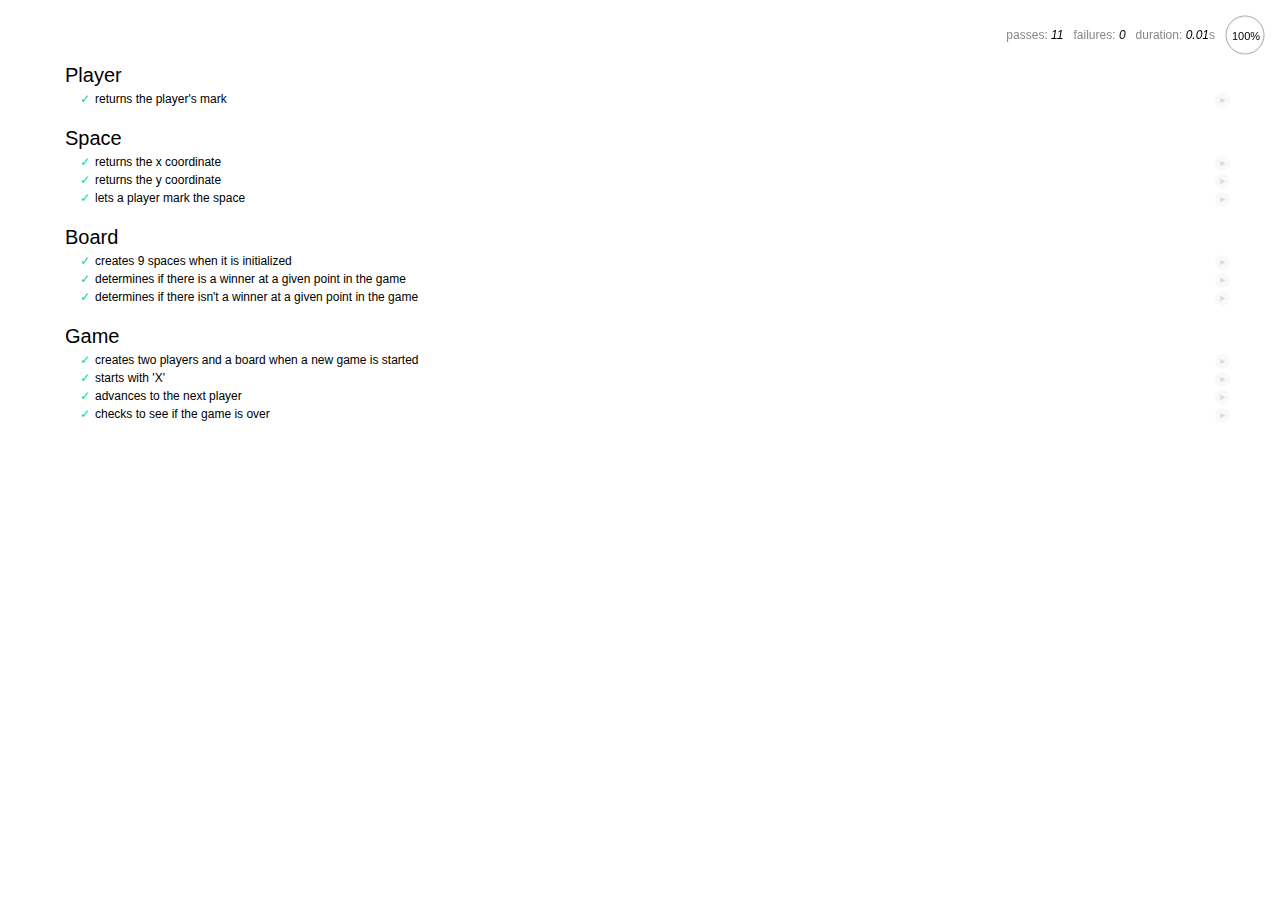
<file: spec/spec-runner.html>
<html>
<head>
  <title>Mocha spec runner</title>
  <link rel="stylesheet" href="mocha.css">
</head>
<body>
  <div id="mocha"></div>
  <script src="https://ajax.googleapis.com/ajax/libs/jquery/2.1.3/jquery.min.js"></script>  <script src="../js/scripts.js"></script>
  <script src="mocha.js"></script>
  <script src="chai.js"></script>
  <script>mocha.setup('bdd');</script>
  <script src="specs.js"></script>
  <script>
    expect = chai.expect;
    mocha.checkLeaks();
    mocha.globals(['jQuery']);
    mocha.run();
  </script>
</body>
</html>
</file>
<file: spec/mocha.css>
@charset "utf-8";

body {
  margin:0;
}

#mocha {
  font: 20px/1.5 "Helvetica Neue", Helvetica, Arial, sans-serif;
  margin: 60px 50px;
}

#mocha ul,
#mocha li {
  margin: 0;
  padding: 0;
}

#mocha ul {
  list-style: none;
}

#mocha h1,
#mocha h2 {
  margin: 0;
}

#mocha h1 {
  margin-top: 15px;
  font-size: 1em;
  font-weight: 200;
}

#mocha h1 a {
  text-decoration: none;
  color: inherit;
}

#mocha h1 a:hover {
  text-decoration: underline;
}

#mocha .suite .suite h1 {
  margin-top: 0;
  font-size: .8em;
}

#mocha .hidden {
  display: none;
}

#mocha h2 {
  font-size: 12px;
  font-weight: normal;
  cursor: pointer;
}

#mocha .suite {
  margin-left: 15px;
}

#mocha .test {
  margin-left: 15px;
  overflow: hidden;
}

#mocha .test.pending:hover h2::after {
  content: '(pending)';
  font-family: arial, sans-serif;
}

#mocha .test.pass.medium .duration {
  background: #c09853;
}

#mocha .test.pass.slow .duration {
  background: #b94a48;
}

#mocha .test.pass::before {
  content: '✓';
  font-size: 12px;
  display: block;
  float: left;
  margin-right: 5px;
  color: #00d6b2;
}

#mocha .test.pass .duration {
  font-size: 9px;
  margin-left: 5px;
  padding: 2px 5px;
  color: #fff;
  -webkit-box-shadow: inset 0 1px 1px rgba(0,0,0,.2);
  -moz-box-shadow: inset 0 1px 1px rgba(0,0,0,.2);
  box-shadow: inset 0 1px 1px rgba(0,0,0,.2);
  -webkit-border-radius: 5px;
  -moz-border-radius: 5px;
  -ms-border-radius: 5px;
  -o-border-radius: 5px;
  border-radius: 5px;
}

#mocha .test.pass.fast .duration {
  display: none;
}

#mocha .test.pending {
  color: #0b97c4;
}

#mocha .test.pending::before {
  content: '◦';
  color: #0b97c4;
}

#mocha .test.fail {
  color: #c00;
}

#mocha .test.fail pre {
  color: black;
}

#mocha .test.fail::before {
  content: '✖';
  font-size: 12px;
  display: block;
  float: left;
  margin-right: 5px;
  color: #c00;
}

#mocha .test pre.error {
  color: #c00;
  max-height: 300px;
  overflow: auto;
}

/**
 * (1): approximate for browsers not supporting calc
 * (2): 42 = 2*15 + 2*10 + 2*1 (padding + margin + border)
 *      ^^ seriously
 */
#mocha .test pre {
  display: block;
  float: left;
  clear: left;
  font: 12px/1.5 monaco, monospace;
  margin: 5px;
  padding: 15px;
  border: 1px solid #eee;
  max-width: 85%; /*(1)*/
  max-width: calc(100% - 42px); /*(2)*/
  word-wrap: break-word;
  border-bottom-color: #ddd;
  -webkit-border-radius: 3px;
  -webkit-box-shadow: 0 1px 3px #eee;
  -moz-border-radius: 3px;
  -moz-box-shadow: 0 1px 3px #eee;
  border-radius: 3px;
}

#mocha .test h2 {
  position: relative;
}

#mocha .test a.replay {
  position: absolute;
  top: 3px;
  right: 0;
  text-decoration: none;
  vertical-align: middle;
  display: block;
  width: 15px;
  height: 15px;
  line-height: 15px;
  text-align: center;
  background: #eee;
  font-size: 15px;
  -moz-border-radius: 15px;
  border-radius: 15px;
  -webkit-transition: opacity 200ms;
  -moz-transition: opacity 200ms;
  transition: opacity 200ms;
  opacity: 0.3;
  color: #888;
}

#mocha .test:hover a.replay {
  opacity: 1;
}

#mocha-report.pass .test.fail {
  display: none;
}

#mocha-report.fail .test.pass {
  display: none;
}

#mocha-report.pending .test.pass,
#mocha-report.pending .test.fail {
  display: none;
}
#mocha-report.pending .test.pass.pending {
  display: block;
}

#mocha-error {
  color: #c00;
  font-size: 1.5em;
  font-weight: 100;
  letter-spacing: 1px;
}

#mocha-stats {
  position: fixed;
  top: 15px;
  right: 10px;
  font-size: 12px;
  margin: 0;
  color: #888;
  z-index: 1;
}

#mocha-stats .progress {
  float: right;
  padding-top: 0;
}

#mocha-stats em {
  color: black;
}

#mocha-stats a {
  text-decoration: none;
  color: inherit;
}

#mocha-stats a:hover {
  border-bottom: 1px solid #eee;
}

#mocha-stats li {
  display: inline-block;
  margin: 0 5px;
  list-style: none;
  padding-top: 11px;
}

#mocha-stats canvas {
  width: 40px;
  height: 40px;
}

#mocha code .comment { color: #ddd; }
#mocha code .init { color: #2f6fad; }
#mocha code .string { color: #5890ad; }
#mocha code .keyword { color: #8a6343; }
#mocha code .number { color: #2f6fad; }

@media screen and (max-device-width: 480px) {
  #mocha {
    margin: 60px 0px;
  }

  #mocha #stats {
    position: absolute;
  }
}
</file>
